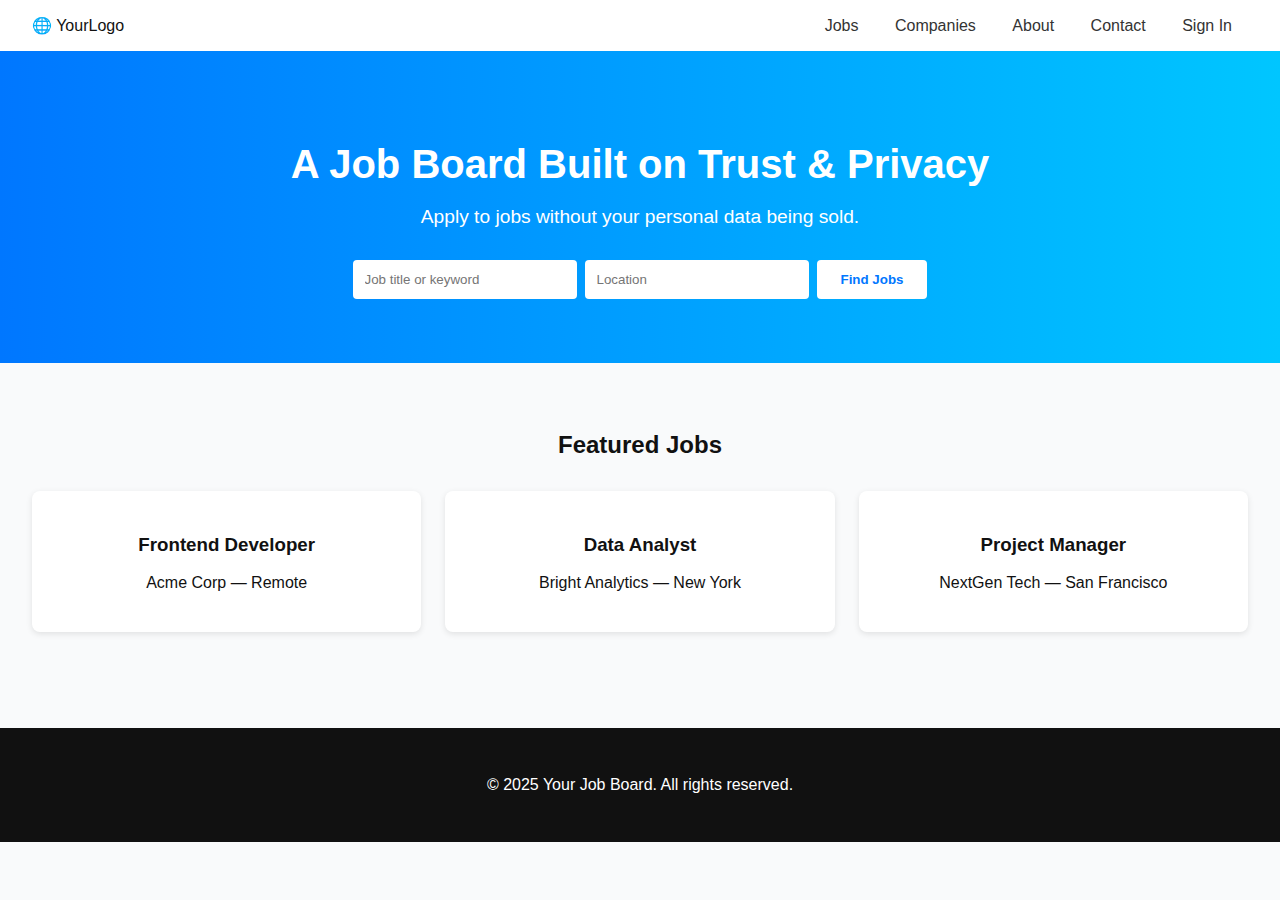
<file: index.html>
<!DOCTYPE html>
<html lang="en">
<head>
  <meta charset="UTF-8" />
  <meta name="viewport" content="width=device-width, initial-scale=1.0" />
  <title>Your Job Board</title>
  <style>
    body {
      margin: 0;
      font-family: Arial, sans-serif;
      background: #f9fafb;
      color: #111;
    }
    header {
      display: flex;
      justify-content: space-between;
      align-items: center;
      padding: 1rem 2rem;
      background: #fff;
      box-shadow: 0 2px 4px rgba(0,0,0,0.1);
    }
    header nav a {
      margin: 0 1rem;
      text-decoration: none;
      color: #333;
      font-weight: 500;
    }
    header nav a:hover {
      color: #0077ff;
    }
    .hero {
      text-align: center;
      padding: 4rem 2rem;
      background: linear-gradient(to right, #0077ff, #00c6ff);
      color: white;
    }
    .hero h1 {
      font-size: 2.5rem;
      margin-bottom: 1rem;
    }
    .hero p {
      font-size: 1.2rem;
      margin-bottom: 2rem;
    }
    .search-bar {
      display: flex;
      justify-content: center;
      gap: 0.5rem;
    }
    .search-bar input {
      padding: 0.75rem;
      border: none;
      border-radius: 4px;
      width: 200px;
    }
    .search-bar button {
      padding: 0.75rem 1.5rem;
      background: #fff;
      color: #0077ff;
      border: none;
      border-radius: 4px;
      cursor: pointer;
      font-weight: bold;
    }
    .search-bar button:hover {
      background: #f0f0f0;
    }
    section {
      padding: 3rem 2rem;
      text-align: center;
    }
    .jobs {
      display: grid;
      grid-template-columns: repeat(auto-fit, minmax(250px, 1fr));
      gap: 1.5rem;
      margin-top: 2rem;
    }
    .job-card {
      background: #fff;
      padding: 1.5rem;
      border-radius: 8px;
      box-shadow: 0 2px 6px rgba(0,0,0,0.1);
    }
    footer {
      background: #111;
      color: #fff;
      text-align: center;
      padding: 2rem 1rem;
      margin-top: 3rem;
    }
  </style>
</head>
<body>
  <header>
    <div class="logo">🌐 YourLogo</div>
    <nav>
      <a href="#">Jobs</a>
      <a href="#">Companies</a>
      <a href="#">About</a>
      <a href="#">Contact</a>
      <a href="#">Sign In</a>
    </nav>
  </header>

  <div class="hero">
    <h1>A Job Board Built on Trust & Privacy</h1>
    <p>Apply to jobs without your personal data being sold.</p>
    <div class="search-bar">
      <input type="text" placeholder="Job title or keyword" />
      <input type="text" placeholder="Location" />
      <button>Find Jobs</button>
    </div>
  </div>

  <section>
    <h2>Featured Jobs</h2>
    <div class="jobs">
      <div class="job-card">
        <h3>Frontend Developer</h3>
        <p>Acme Corp — Remote</p>
      </div>
      <div class="job-card">
        <h3>Data Analyst</h3>
        <p>Bright Analytics — New York</p>
      </div>
      <div class="job-card">
        <h3>Project Manager</h3>
        <p>NextGen Tech — San Francisco</p>
      </div>
    </div>
  </section>

  <footer>
    <p>&copy; 2025 Your Job Board. All rights reserved.</p>
  </footer>
</body>
</html>
</file>
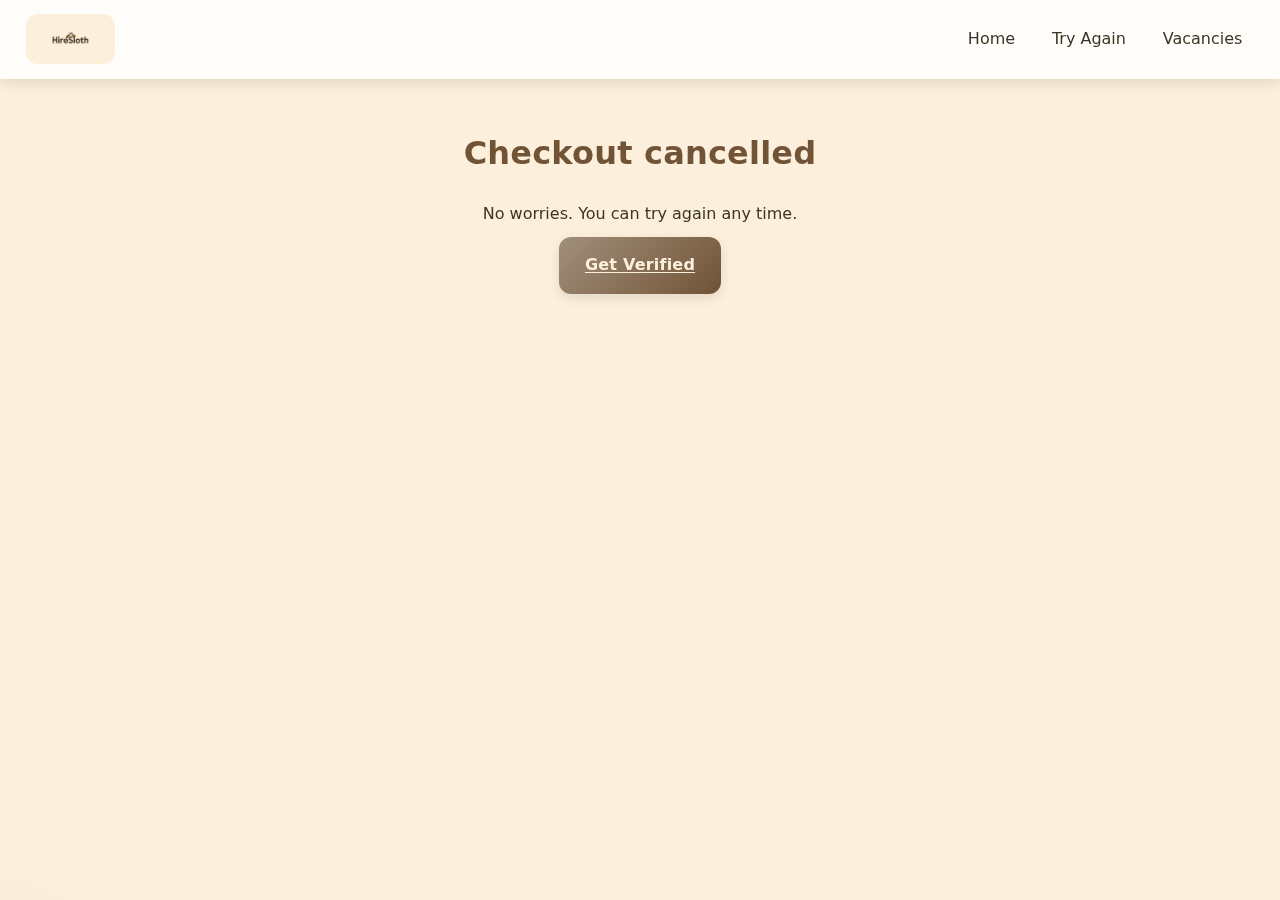
<file: verify-cancel.html>
<!DOCTYPE html>
<html lang="en">
<head>
  <meta charset="utf-8"/><meta name="viewport" content="width=device-width,initial-scale=1"/>
  <title>Checkout cancelled – HireSloth</title>
  <meta name="robots" content="noindex,follow"/>
  <link rel="stylesheet" href="/style.css?v=20250912a">
</head>
<body>
  <header>
    <a href="/index.html" class="logo"><img src="/logo.jpg?v=2" alt="HireSloth Logo" width="120" height="120"></a>
    <nav>
      <a href="/index.html">Home</a>
      <a href="/verify.html">Try Again</a>
      <a href="/jobs.html">Vacancies</a>
    </nav>
  </header>
  <main class="content">
    <h1>Checkout cancelled</h1>
    <p>No worries. You can try again any time.</p>
    <p><a class="btn" href="/verify.html">Get Verified</a></p>
  </main>
</body>
</html>
</file>
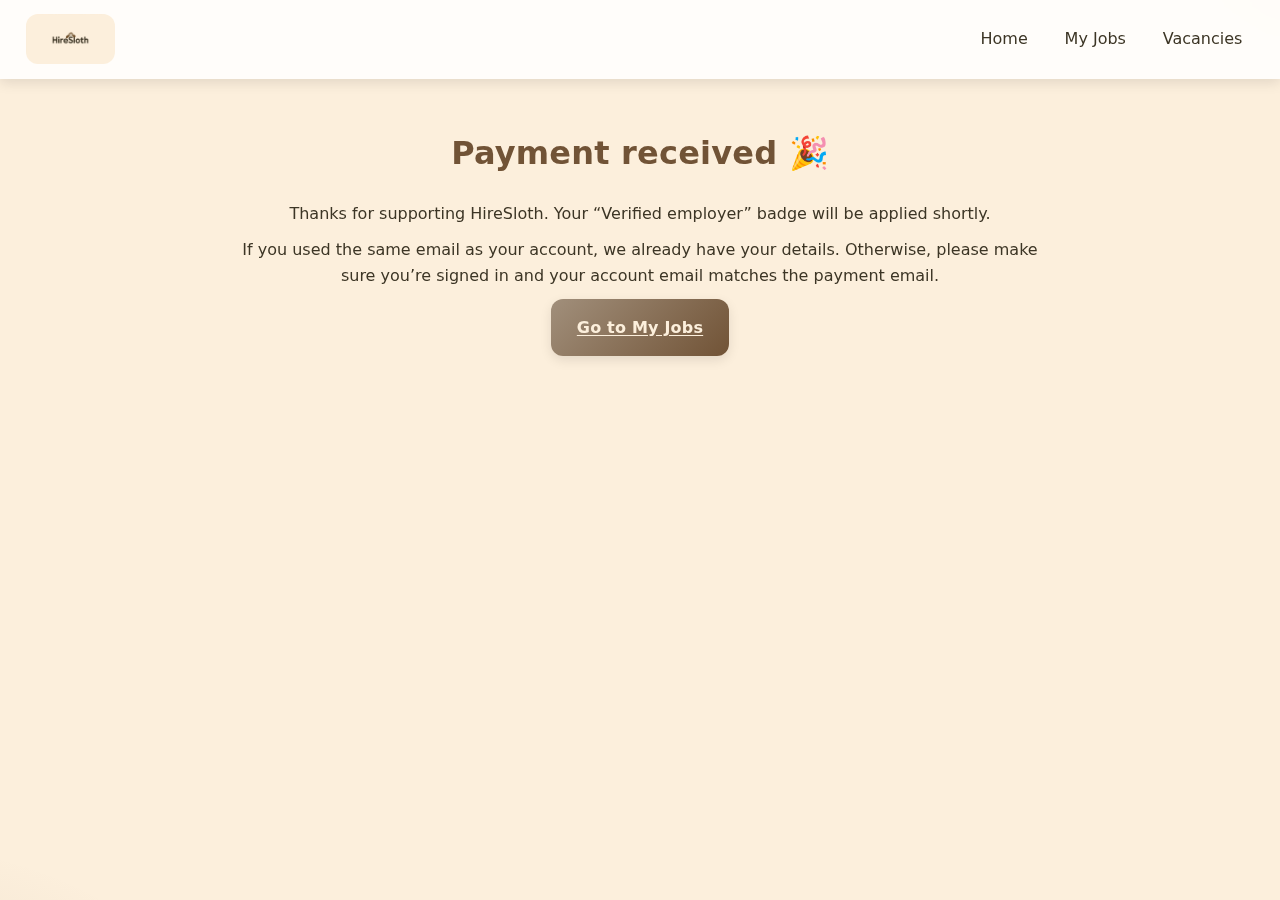
<file: verify-success.html>
<!DOCTYPE html>
<html lang="en">
<head>
  <meta charset="utf-8"/><meta name="viewport" content="width=device-width,initial-scale=1"/>
  <title>Thanks – HireSloth</title>
  <meta name="robots" content="noindex,follow"/>
  <link rel="stylesheet" href="/style.css?v=20250912a">
</head>
<body>
  <header>
    <a href="/index.html" class="logo"><img src="/logo.jpg?v=2" alt="HireSloth Logo" width="120" height="120"></a>
    <nav>
      <a href="/index.html">Home</a>
      <a href="/my-jobs.html">My Jobs</a>
      <a href="/jobs.html">Vacancies</a>
    </nav>
  </header>
  <main class="content">
    <h1>Payment received 🎉</h1>
    <p>Thanks for supporting HireSloth. Your “Verified employer” badge will be applied shortly.</p>
    <p>If you used the same email as your account, we already have your details. Otherwise, please make sure you’re signed in and your account email matches the payment email.</p>
    <p><a class="btn" href="/my-jobs.html">Go to My Jobs</a></p>
  </main>
</body>
</html>
</file>
<file: style.css>
/* =========================
   HireSloth — Visual Refresh
   (CSS-only; nav always visible)
   ========================= */

/* ---- Theme tokens ---- */
:root{
  --cream:#FCEFDC;
  --paper:#FFF8F2;
  --ink:#3C3525;
  --brand:#715336;
  --brand-2:#A18F7B;
  --brand-3:#BDAA95;
  --shadow:0 8px 24px rgba(0,0,0,.14);
  --shadow-sm:0 4px 12px rgba(0,0,0,.10);
  --radius:14px;
}

/* =========================
   Global
   ========================= */
*{ box-sizing:border-box }
html,body{ height:100% }
body{
  margin:0;
  font-family:'Poppins',system-ui,-apple-system,Segoe UI,Roboto,Arial,sans-serif;
  background:
    radial-gradient(1000px 500px at 120% -10%, rgba(161,143,123,.18), transparent 40%),
    radial-gradient(900px 600px at -10% 120%, rgba(113,83,54,.12), transparent 40%),
    var(--cream);
  color:var(--ink);
  line-height:1.65;
}

a{ text-decoration:none; color:inherit; transition: color .25s, opacity .25s, transform .25s; }
a:hover{ opacity:.92 }
h1,h2,h3{ color:var(--brand); font-weight:700; letter-spacing:.2px; margin-top:0 }

/* =========================
   Header & Navigation
   ========================= */
header{
  display:flex; justify-content:space-between; align-items:center;
  padding:.9rem 1.6rem;
  position:sticky; top:0; z-index:100;
  box-shadow:var(--shadow-sm);
  background: rgba(255,255,255,.85);
  -webkit-backdrop-filter: saturate(1.1) blur(6px);
  backdrop-filter: saturate(1.1) blur(6px);
}
/* Fallback when backdrop-filter is unsupported */
@supports not (backdrop-filter: blur(1px)) {
  header{ background:#fff; }
}

.logo{ display:inline-flex; align-items:center; }
.logo picture{ display:inline-block; line-height:0; }
.logo img{
  display:block;              /* removes baseline gap */
  height:50px;
  width:auto;                 /* respect intrinsic ratio */
  border-radius:12px;
}

nav{ display:flex; align-items:center; gap:.8rem }
nav a{
  padding:.5rem .75rem;
  color:var(--ink);
  font-weight:500;
  border-radius:10px;
  position:relative;
}
nav a::after{
  content:"";
  position:absolute; inset:auto 10% -6px 10%;
  height:3px;
  background:linear-gradient(90deg, var(--brand), var(--brand-2));
  border-radius:2px;
  transform:scaleX(0);
  transform-origin:left;
  transition:transform .3s ease;
}
nav a:hover::after, nav a.active::after{ transform:scaleX(1) }

#postJobBtn{
  background:linear-gradient(135deg, var(--brand-2), var(--brand));
  color:var(--cream);
  border-radius:12px;
  padding:.55rem .9rem;
  box-shadow:var(--shadow-sm);
}
#postJobBtn:hover{ transform:translateY(-1px); box-shadow:var(--shadow) }

/* Optional pill style for My Jobs */
#myJobsBtn{
  background:#fff; color:var(--brand);
  border:2px solid var(--brand);
  border-radius:12px; padding:.55rem .9rem;
  box-shadow:var(--shadow-sm);
}
#myJobsBtn:hover{ transform:translateY(-1px); box-shadow:var(--shadow) }

/* Keep Sign In/Out width stable so text swap doesn't jiggle */
#authBtn{ min-width:8ch; text-align:center }

/* =========================
   Hero
   ========================= */
.hero{
  text-align:center;
  padding:5.2rem 1.6rem 3.8rem;
  color:var(--cream);
  background:
    radial-gradient(100% 120% at 70% -10%, rgba(252,239,220,.20), rgba(252,239,220,0) 50%),
    linear-gradient(135deg, var(--brand) 0%, var(--brand-2) 100%);
  border-bottom-left-radius:48px;
  border-bottom-right-radius:48px;
  position:relative; overflow:hidden;
}
.hero::before{
  content:"";
  position:absolute; inset:-60px -80px auto auto;
  width:280px; height:280px; border-radius:50%;
  background:radial-gradient(circle at 30% 30%, rgba(252,239,220,.6), rgba(252,239,220,0) 70%);
  opacity:.25; pointer-events:none;
}
.hero h1{ font-size:clamp(2rem,4.2vw,3.25rem); margin-bottom:.7rem }
.hero p { font-size:clamp(1rem,2.2vw,1.2rem); opacity:.97; margin-bottom:1.6rem }

/* =========================
   Content
   ========================= */
.content{ max-width:1080px; margin:3rem auto; padding:0 1.2rem; text-align:center }
.content > p{ max-width:820px; margin:.6rem auto 0 }

/* =========================
   CTA Buttons
   ========================= */
.cta-buttons{ display:flex; justify-content:center; gap:1rem; margin-top:1.6rem; flex-wrap:wrap }
.btn{
  display:inline-block;
  padding:.95rem 1.6rem;
  background:linear-gradient(135deg, var(--brand-2), var(--brand));
  color:var(--cream);
  border-radius:12px;
  font-weight:700; letter-spacing:.2px;
  box-shadow:var(--shadow-sm);
  transition: transform .2s, box-shadow .25s, filter .2s;
}
.btn:hover{ transform:translateY(-2px); box-shadow:var(--shadow); filter:saturate(1.05) }
.btn:active{ transform:translateY(0); box-shadow:var(--shadow-sm) }
.btn-alt{
  background:#fff; color:var(--brand); border:2px solid var(--brand);
}
.btn-alt:hover{ transform:translateY(-2px); box-shadow:var(--shadow-sm) }
.btn.secondary{ background:#fff; color:var(--brand); border:2px solid var(--brand); }
.btn.secondary:hover{ transform:translateY(-2px); box-shadow:var(--shadow) }

/* =========================
   Search Bar
   ========================= */
.search-bar{
  display:flex; gap:.6rem; flex-wrap:wrap; justify-content:center;
  margin:1.2rem auto 0; max-width:900px;
}
.search-bar input[type="text"]{
  flex:1 1 240px;
  background:#fff; border:1px solid #e7e0d9; border-radius:12px;
  padding:.85rem .95rem;
  box-shadow:inset 0 1px 0 rgba(0,0,0,.03);
  transition:border .2s, box-shadow .2s;
}
.search-bar input[type="text"]:focus{
  border-color:var(--brand-3);
  box-shadow:0 0 0 4px rgba(113,83,54,.15);
  outline:none;
}
.search-bar label{ display:flex; align-items:center; gap:.4rem; font-weight:500 }
.search-bar button{
  padding:.85rem 1.1rem; border-radius:12px; border:none;
  background:linear-gradient(135deg,var(--brand-2),var(--brand));
  color:var(--cream); font-weight:700; cursor:pointer; box-shadow:var(--shadow-sm);
}
.search-bar button:hover{ transform:translateY(-1px); box-shadow:var(--shadow) }

/* =========================
   Jobs Grid
   ========================= */
.jobs{
  display:grid;
  grid-template-columns:repeat(auto-fit, minmax(300px, 1fr));
  gap:1.4rem;
  margin-top:2rem;
}
.job-card{
  background:linear-gradient(180deg, #fff 0%, var(--paper) 100%);
  padding:1.3rem 1.25rem 1.15rem;
  border-radius:var(--radius);
  box-shadow:var(--shadow-sm);
  text-align:left;
  border:1px solid rgba(113,83,54,.08);
  transition: transform .25s, box-shadow .25s, border-color .25s;
  position:relative; overflow:hidden;
}
.job-card::after{
  content:"";
  position:absolute; inset:auto -20% 0 -20%;
  height:6px; background:linear-gradient(90deg, var(--brand), var(--brand-2));
  opacity:.35; filter:blur(6px);
}
.job-card:hover{ transform:translateY(-6px); box-shadow:var(--shadow); border-color:rgba(113,83,54,.18) }
.job-card h3{ margin:.2rem 0 .35rem; color:var(--brand); font-size:1.15rem }
.job-card p{ margin:.35rem 0; color:#4a4233 }
.job-card small{ display:block; margin-top:.75rem; color:#7b7162 }
/* Prevent long titles/URLs from overflowing in job cards */
.job-card h3, .job-card p{
  overflow-wrap:anywhere; word-break:break-word; hyphens:auto;
}
.actions{ display:flex; gap:.6rem; flex-wrap:wrap; margin-top:.8rem }

/* =========================
   Forms
   ========================= */
form{
  max-width:680px; margin:2rem auto; text-align:left;
  background:linear-gradient(180deg, #fff 0%, var(--paper) 100%);
  padding:2rem; border-radius:var(--radius); box-shadow:var(--shadow-sm);
  border:1px solid rgba(113,83,54,.08);
}
form label{ font-weight:600; margin-top:1rem; display:block; color:#4a4233 }
form input, form textarea{
  width:100%; padding:.85rem .95rem; margin-top:.35rem;
  border:1px solid #e6dfd7; border-radius:12px; font-family:inherit;
  transition:border .2s, box-shadow .2s, transform .05s; background:#fff;
}
form input:focus, form textarea:focus{
  border-color:var(--brand-3); box-shadow:0 0 0 4px rgba(113,83,54,.15); outline:none;
}
form button{
  display:inline-block; margin-top:1.3rem; padding:.95rem 1.4rem;
  background:linear-gradient(135deg, var(--brand-2), var(--brand));
  color:var(--cream); border:none; border-radius:12px; cursor:pointer;
  font-weight:800; font-size:1rem; box-shadow:var(--shadow-sm);
  transition: transform .15s, box-shadow .25s, filter .15s;
}
form button:hover{ transform:translateY(-2px); box-shadow:var(--shadow); filter:saturate(1.04) }
form button:disabled{ opacity:.6; cursor:not-allowed }

/* Status messages */
#formStatus, #signupStatus, #signinStatus, #authStatus{
  margin-top:.6rem; padding:.6rem .8rem; border-radius:10px; background:#fff;
  display:inline-block; box-shadow:inset 0 1px 0 rgba(0,0,0,.03);
}

/* =========================
   Footer
   ========================= */
footer{
  background:var(--brand); color:var(--cream); text-align:center;
  padding:2.6rem 1rem; margin-top:4rem;
  border-top-left-radius:50px; border-top-right-radius:50px;
  box-shadow:0 -6px 18px rgba(0,0,0,.08) inset;
}

/* =========================
   Responsive
   ========================= */
@media (max-width:900px){ .content{ padding:0 1rem } }
@media (max-width:768px){
  nav{ flex-wrap:wrap; justify-content:center }
  .hero{ padding:3.6rem 1rem }
  .hero h1{ font-size:2.1rem }
  .content{ padding:1rem }
}
@media (max-width:480px){
  .hero{ padding:3rem 1rem }
  .hero h1{ font-size:1.65rem }
  .job-card{ padding:1.1rem }
}

/* =========================
   Dark mode (automatic)
   ========================= */
@media (prefers-color-scheme: dark){
  :root{
    --cream:#1f1a14;
    --paper:#241e18;
    --ink:#efe6d9;
    --brand:#d0b79f;
    --brand-2:#9f876f;
    --brand-3:#7f6b56;
  }
  body{ color:var(--ink) }
  header{ background: rgba(30,26,22,.75) }
  .hero{ color:#fff }
  .job-card, form{ background:linear-gradient(180deg,#2a241e 0%, #201b16 100%); border-color:rgba(255,255,255,.06) }
  nav a{ color:var(--ink) }
  footer{ background:#2a241e }
}
/* Dark-mode fallback when no backdrop-filter */
@media (prefers-color-scheme: dark){
  @supports not (backdrop-filter: blur(1px)) {
    header{ background:#1e1a16; }
  }
}

/* =========================
   UX & A11y polish
   ========================= */
:root { color-scheme: light dark; }
:where(a, button, input, textarea, select):focus-visible {
  outline: 3px solid rgba(113,83,54,.55);
  outline-offset: 3px;
  border-radius: 10px;
}
.btn:focus-visible { box-shadow: 0 0 0 4px rgba(113,83,54,.25); }
input[type="checkbox"] { accent-color: var(--brand); }
.actions .btn:not(.secondary)::before { content: "✉️"; margin-right: .35rem; }
.actions .btn.secondary::before { content: "🚩"; margin-right: .35rem; }
.content a { text-decoration: underline; text-underline-offset: 2px; }
.content a:hover { text-decoration-thickness: 2px; }
img { max-width: 100%; height: auto; }
.visually-hidden {
  position:absolute !important; width:1px; height:1px; padding:0; margin:-1px;
  overflow:hidden; clip:rect(0,0,0,0); white-space:nowrap; border:0;
}
@media (hover: none) {
  .btn:hover, .job-card:hover { transform: none; box-shadow: var(--shadow-sm); }
}
@media (prefers-reduced-motion: reduce) {
  * { animation: none !important; transition: none !important; }
  .btn:hover, .job-card:hover { transform: none; }
}
@media (prefers-contrast: more) {
  nav a::after { height: 4px; }
  form, .job-card { border-color: rgba(0,0,0,.25); }
  .btn, #postJobBtn { box-shadow: 0 0 0 3px rgba(0,0,0,.12), var(--shadow-sm); }
}
</file>
